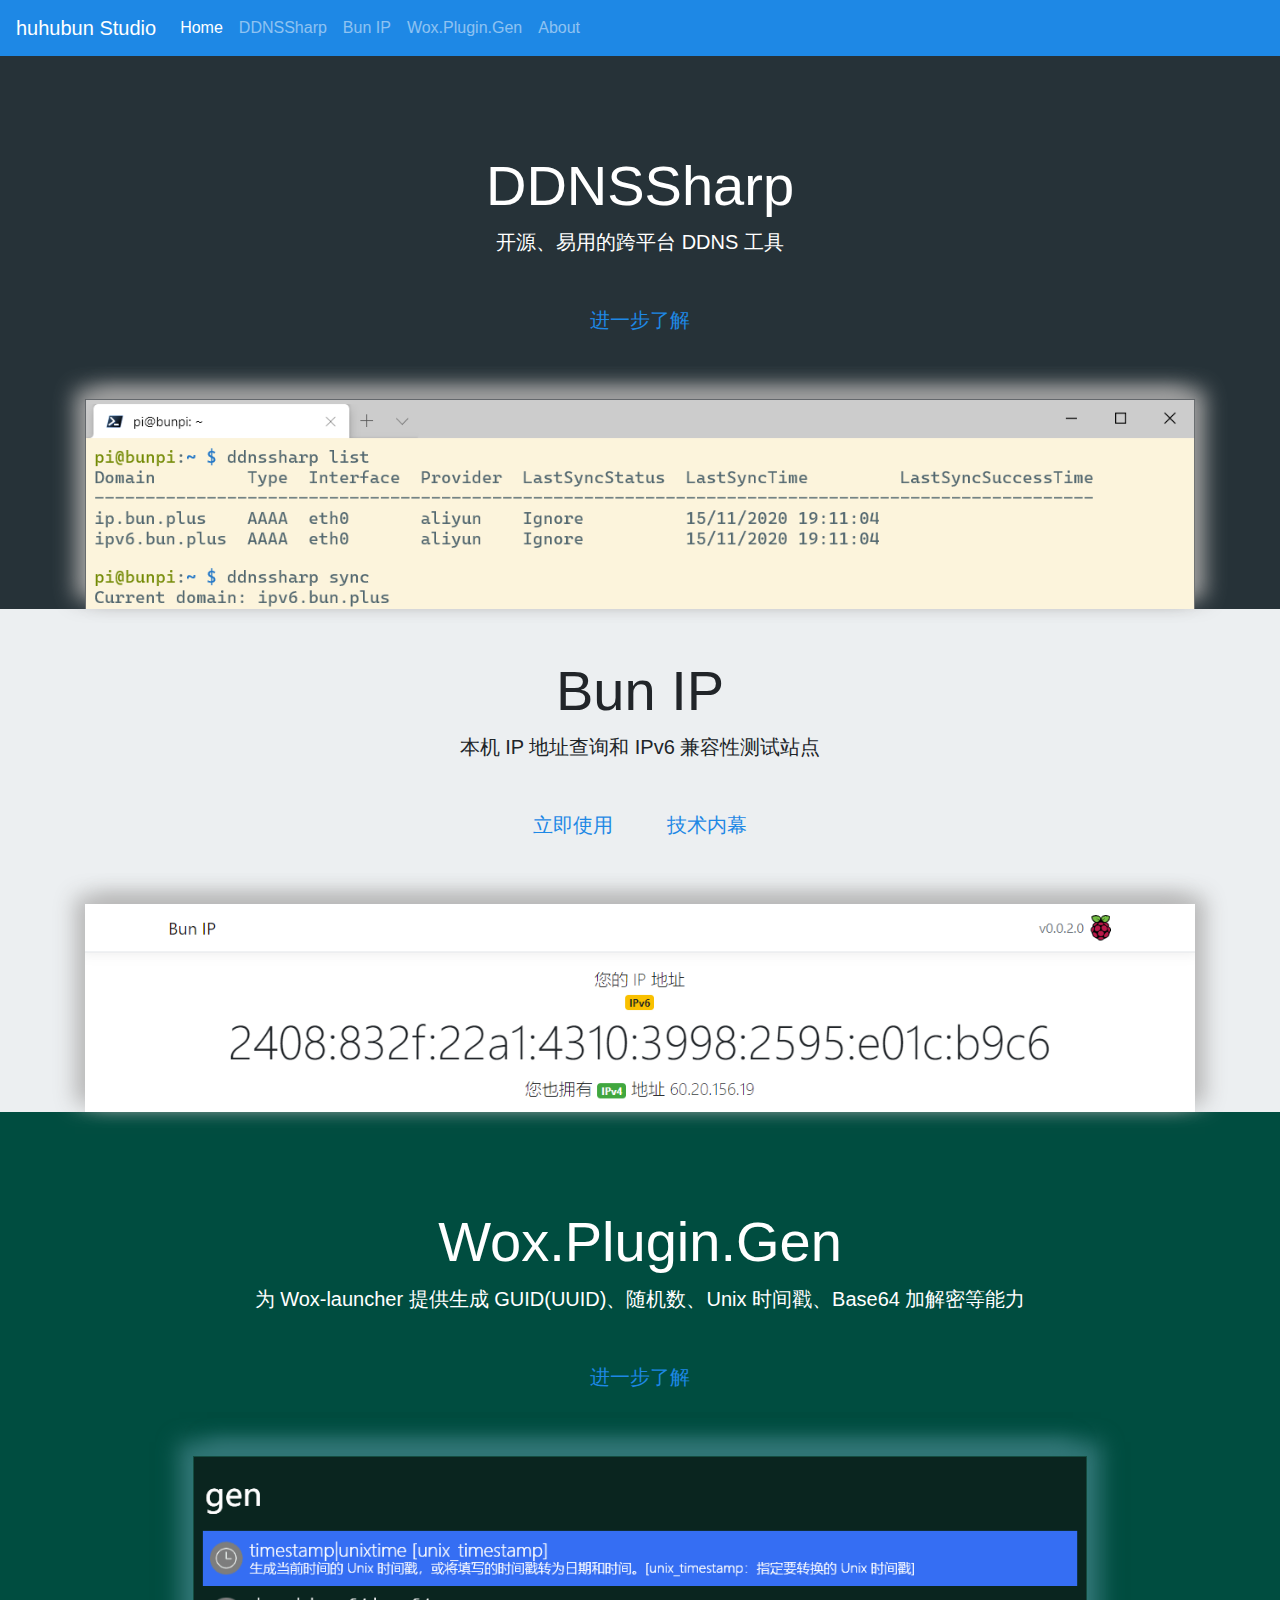
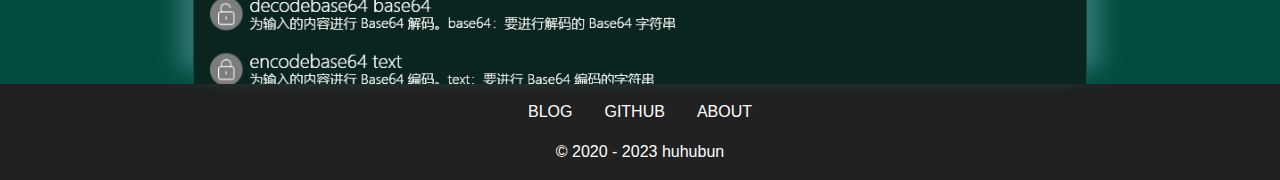
<file: index.html>
<!DOCTYPE html>
<html>
  <head>
    <meta charset="utf-8" />
    <meta name="viewport" content="width=device-width, initial-scale=1, shrink-to-fit=no" />
    <meta name="description" content="本站为呼呼小笼包(huhubun)开源作品集，如果这些项目能帮到您真是太棒了！" />
    <meta data-hid="keywords" name="keywords" content="huhubun.com,huhubun,呼呼小笼包" />
    <link rel="icon" type="image/x-icon" href="/images/favicon.ico" />
    <link rel="apple-touch-icon" href="/images/icon-512x512.png" />
    <link rel="stylesheet" href="https://cdn.jsdelivr.net/npm/bootstrap@4.5.0/dist/css/bootstrap.min.css" crossorigin="anonymous" />
    <link rel="stylesheet" href="/assets/style.css" crossorigin="anonymous" />
    <title>Home - huhubun Studio | huhubun.com</title>
  </head>

  <body>
    <header>
      <nav class="navbar navbar-expand-lg navbar-dark bg-blue-darken-1">
        <a class="navbar-brand" href="#">huhubun Studio</a>
        <button class="navbar-toggler" type="button" data-toggle="collapse" data-target="#navbarNav" aria-controls="navbarNav" aria-expanded="false" aria-label="Toggle navigation">
          <span class="navbar-toggler-icon"></span>
        </button>
        <div class="collapse navbar-collapse" id="navbarNav">
          <ul class="navbar-nav">
            <li class="nav-item active">
              <a class="nav-link" href="#">Home <span class="sr-only">(current)</span></a>
            </li>
            <li class="nav-item">
              <a class="nav-link" href="https://ddnssharp.huhubun.com/">DDNSSharp</a>
            </li>
            <li class="nav-item">
              <a class="nav-link" href="https://ip.bun.plus/">Bun IP</a>
            </li>
            <li class="nav-item">
              <a class="nav-link" href="https://github.com/huhubun/Wox.Plugin.Gen">Wox.Plugin.Gen</a>
            </li>
            <li class="nav-item">
              <a class="nav-link" href="https://nzc.me/">About</a>
            </li>
          </ul>
        </div>
      </nav>
    </header>

    <section class="ddnssharp-area">
      <div class="container-fluid bg-blue-grey-darken-4 pt-5">
        <div class="text-center">
          <h2 class="display-4 text-white pt-5">DDNSSharp</h2>
          <p class="lead text-white">开源、易用的跨平台 DDNS 工具</p>
        </div>

        <div class="text-center mt-5">
          <p class="lead">
            <a href="https://ddnssharp.huhubun.com/" class="text-decoration-none text-blue-darken-1">进一步了解</a>
          </p>
        </div>

        <div class="text-center mt-5">
          <div class="container pt-3">
            <img src="/images/ddnssharp.png" class="img-fluid ddnssharp-img" alt="Screenshot of DDNSSharp" />
          </div>
        </div>
      </div>
    </section>

    <section class="bunip-area">
      <div class="container-fluid bg-blue-grey-lighten-5">
        <div class="text-center">
          <h2 class="display-4 pt-5">Bun IP</h2>
          <p class="lead">本机 IP 地址查询和 IPv6 兼容性测试站点</p>
        </div>

        <div class="text-center container mt-5">
          <p class="lead">
            <a href="https://ip.bun.plus/" class="text-decoration-none text-blue-darken-1">立即使用</a>
            <a href="https://bun.plus/posts/use-razor-pages-implement-website-to-show-real-ip-and-check-ipv6-part-of-design" class="text-decoration-none text-blue-darken-1 ml-5">
              技术内幕
            </a>
          </p>
        </div>

        <div class="text-center mt-5">
          <div class="container pt-3">
            <img src="/images/bunip.png" class="img-fluid bunip-img" alt="Screenshot of BunIP" />
          </div>
        </div>
      </div>
    </section>

    <section class="wox-gen-plugin-area">
      <div class="container-fluid bg-teal-darken-4 pt-5">
        <div class="text-center">
          <h2 class="display-4 text-white pt-5">Wox.Plugin.Gen</h2>
          <p class="lead text-white">
            为 <a href="https://github.com/Wox-launcher/Wox" class="text-decoration-none text-white">Wox-launcher</a> 提供生成 GUID(UUID)、随机数、Unix 时间戳、Base64 加解密等能力
          </p>
        </div>

        <div class="text-center mt-5">
          <p class="lead">
            <a href="https://github.com/huhubun/Wox.Plugin.Gen" class="text-decoration-none text-blue-darken-1">进一步了解</a>
          </p>
        </div>

        <div class="text-center mt-5">
          <div class="container pt-3">
            <div class="col-lg-10 offset-lg-1">
              <img src="/images/wox.gen.plugin.png" class="img-fluid wox-gen-plugin-img" alt="Screenshot of Wox.Plugin.Gen" />
            </div>
          </div>
        </div>
      </div>
    </section>

    <footer>
      <div class="container-fluid bg-grey-darken-5 py-2 text-center text-white">
        <ul class="nav justify-content-center text-uppercase">
          <li class="nav-item">
            <a class="nav-link text-reset" href="https://bun.plus/">Blog</a>
          </li>
          <li class="nav-item">
            <a class="nav-link text-reset" href="https://github.com/huhubun">GitHub</a>
          </li>
          <li class="nav-item">
            <a class="nav-link text-reset" href="https://nzc.me/">About</a>
          </li>
        </ul>
        <p class="my-2">&copy; 2020 - 2023 <a href="https://bun.plus/" class="text-decoration-none text-reset">huhubun</a></p>
      </div>
    </footer>

    <script src="https://cdn.jsdelivr.net/npm/jquery@3.5.1/dist/jquery.slim.min.js" crossorigin="anonymous"></script>
    <script src="https://cdn.jsdelivr.net/npm/popper.js@1.16.0/dist/umd/popper.min.js" crossorigin="anonymous"></script>
    <script src="https://cdn.jsdelivr.net/npm/bootstrap@4.5.0/dist/js/bootstrap.min.js" crossorigin="anonymous"></script>
  </body>
</html>
</file>
<file: assets/style.css>
.bg-blue-darken-1 {
  background-color: #1e88e5 !important;
}

.text-blue-darken-1 {
  color: #1e88e5 !important;
}

.bg-grey-darken-5 {
  background-color: #212121 !important;
}

.bg-blue-grey-darken-4 {
  background-color: #263238 !important;
}

.bg-teal-darken-4 {
  background-color: #004d40 !important;
}

.bg-blue-grey-lighten-5 {
  background-color: #eceff1 !important;
}

.ddnssharp-area img {
  box-shadow: -10px -10px 20px 0px rgb(160, 160, 160), 10px -10px 20px 0 rgb(160, 160, 160);
}

.bunip-area img {
  box-shadow: -10px -8px 20px 0px rgb(185, 185, 185), 10px -8px 20px 0 rgb(185, 185, 185);
}

.wox-gen-plugin-area img {
  box-shadow: -14px -14px 20px 0px rgb(49, 118, 118), 14px -14px 20px 0 rgb(49, 118, 118);
}

.ddnssharp-area a,
.bunip-area a,
.wox-gen-plugin-area a,
footer a {
  transition: text-shadow 0.8s;
}

.ddnssharp-area a:hover,
.wox-gen-plugin-area a:hover,
footer a:hover {
  text-shadow: 0 0 16px #fff;
}

.bunip-area a:hover,
footer a:hover {
  text-shadow: 0 0 16px #039BE5;
}
</file>
